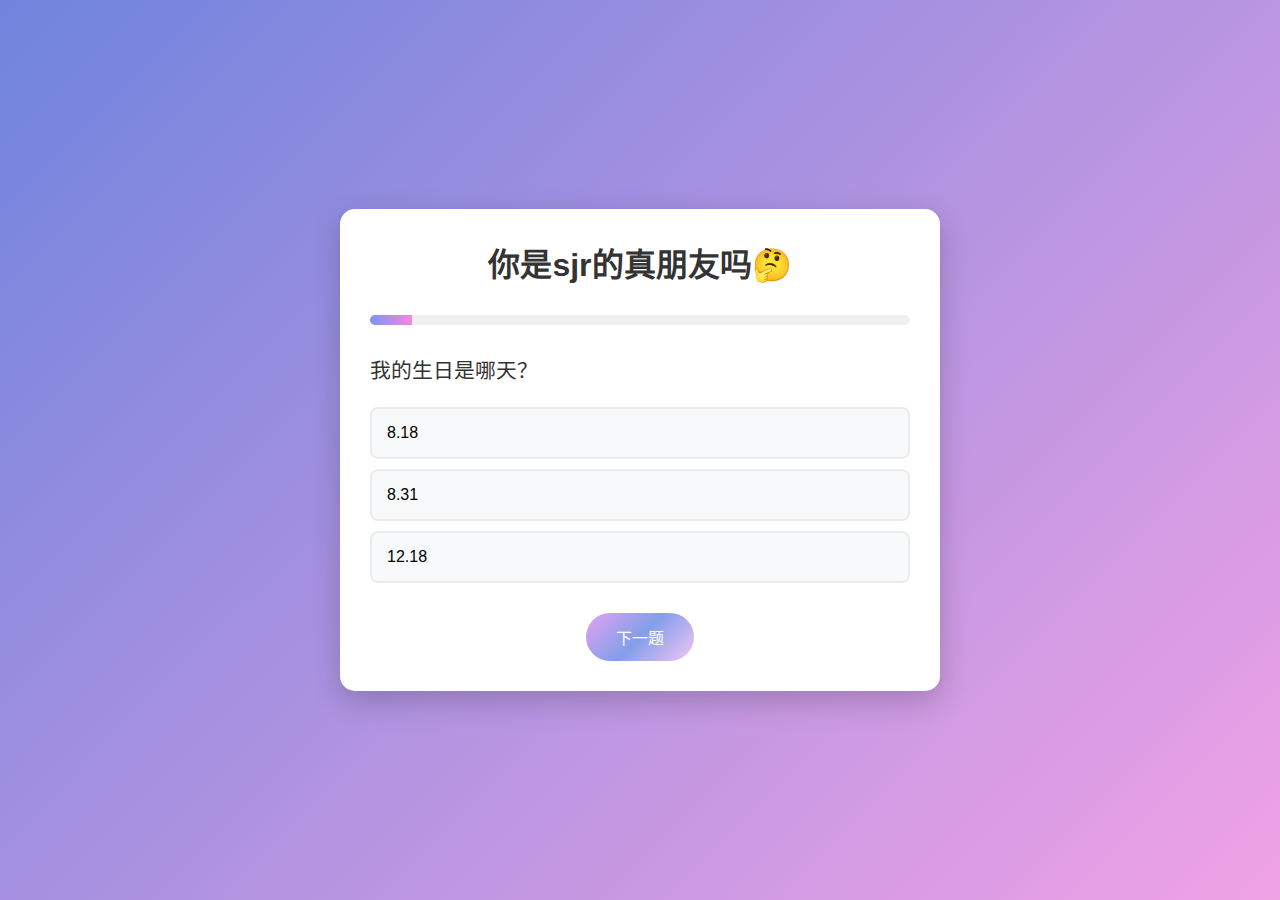
<file: index.html>
<!DOCTYPE html>
<html lang="zh-CN">

 <head>
    <meta charset="UTF-8">
    <meta name="viewport" content="width=device-width,initial-scale=1.0">
    <title>real friend Q&A!</title>
    <link rel="stylesheet" href="rf.css">
</head>

<body>
    <div class="container">
        <h1>你是sjr的真朋友吗🤔</h1>
    <div id="quiz-section" class="section active">
        <div class="progress-bar">
           <div class="progress" id="progress"></div> 
        </div>

        <div id="question"></div>
        <div id="options" class="options"></div>

        <button id="next-btn" class="btn">下一题</button>
    </div>
    <div id="result-section" class="section">
        <h2>你是sjr的真朋友吗🤔:<span id="realfriend_result"></span></h2>
        <button id="restart-btn" class="btn">我不服！重来！</button>
    </div>
    </div>
    <script src="rfs.js"></script>
</body>
</html>
</file>
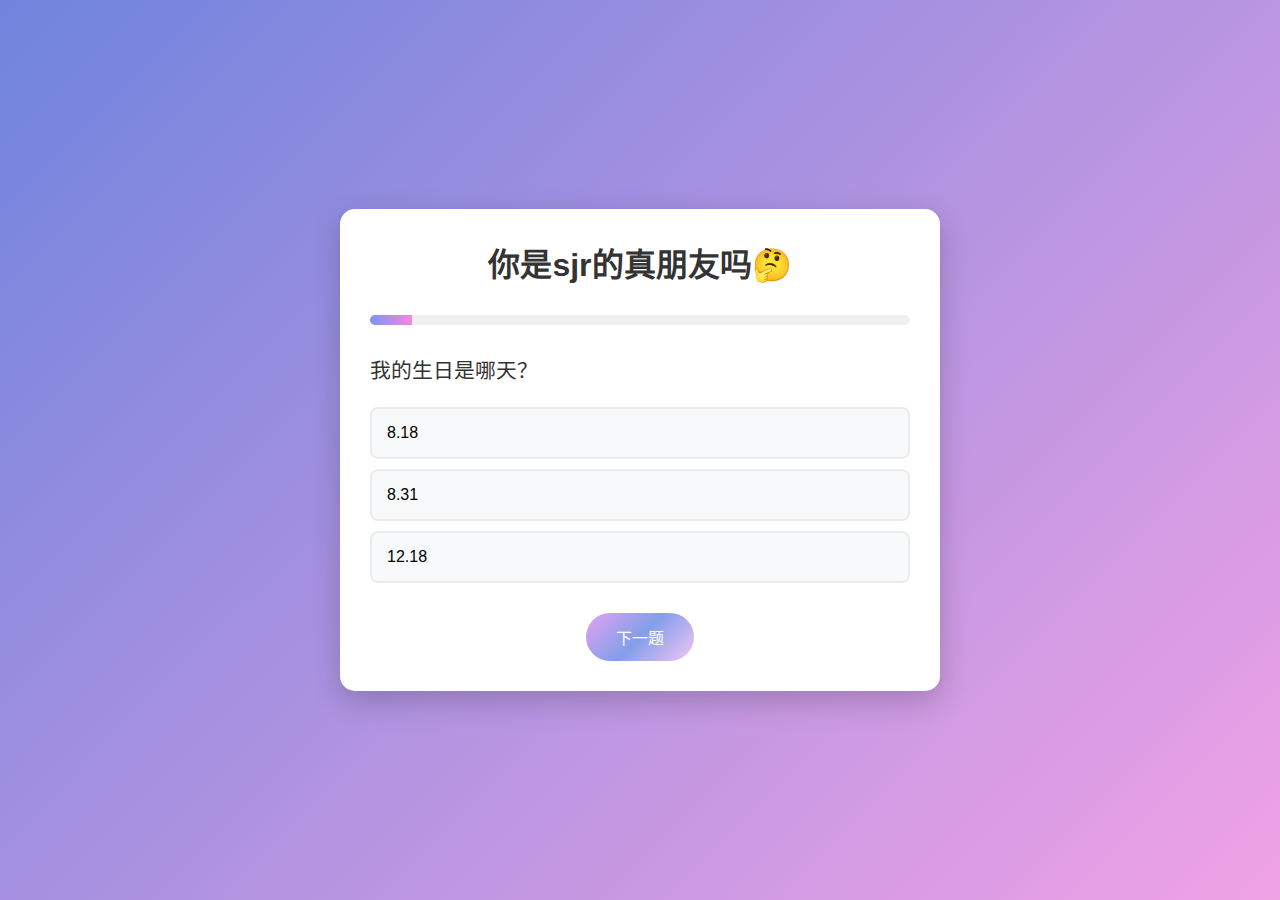
<file: test_friend.html>
<!DOCTYPE html>
<html lang="zh-CN">

 <head>
    <meta charset="UTF-8">
    <meta name="viewport" content="width=device-width,initial-scale=1.0">
    <title>real friend Q&A!</title>
    <link rel="stylesheet" href="rf.css">
</head>

<body>
    <div class="container">
        <h1>你是sjr的真朋友吗🤔</h1>
    <div id="quiz-section" class="section active">
        <div class="progress-bar">
           <div class="progress" id="progress"></div> 
        </div>

        <div id="question"></div>
        <div id="options" class="options"></div>

        <button id="next-btn" class="btn">下一题</button>
    </div>
    <div id="result-section" class="section">
        <h2>你是sjr的真朋友吗🤔:<span id="realfriend_result"></span></h2>
        <button id="restart-btn" class="btn">我不服！重来！</button>
    </div>
    </div>
    <script src="rfs.js"></script>
</body>
</html>
</file>
<file: rf.css>
* {
    margin: 0;
    padding: 0;
    box-sizing: border-box;
}

body {
    font-family: 'Microsoft YaHei', sans-serif;
    background: linear-gradient(135deg, #6f84dd 0%, #f0a2e5 100%);
    min-height: 100vh;
    display: flex;
    justify-content: center;
    align-items: center;
    padding: 20px;
}

.container {
    background: white;
    border-radius: 15px;
    padding: 30px;
    box-shadow: 0 10px 30px rgba(0,0,0,0.2);
    max-width: 600px;
    width: 100%;
}

.section {
    display: none;
}

.section.active {
    display: block;
}

h1 {
    text-align: center;
    color: #333;
    margin-bottom: 30px;
    font-size: 2em;
}

.progress-bar {
    background: #f0f0f0;
    border-radius: 10px;
    height: 10px;
    margin-bottom: 30px;
    overflow: hidden;
}

.progress {
    background: linear-gradient(90deg, #7d93f3, #f689dc);
    height: 100%;
    width: 0%;
    transition: width 0.3s ease;
}

#question {
    font-size: 1.3em;
    margin-bottom: 20px;
    color: #333;
    line-height: 1.5;
}

.options {
    margin-bottom: 30px;
}

.option {
    background: #f8f9fa;
    border: 2px solid #e9ecef;
    border-radius: 8px;
    padding: 15px;
    margin-bottom: 10px;
    cursor: pointer;
    transition: all 0.3s ease;
}

.option:hover {
    background: #e9ecef;
    border-color: #667eea;
}

.option.selected {
    background: #667eea;
    color: white;
    border-color: #667eea;
}

.btn {
    background: linear-gradient(135deg,#e2a2f0,#839ee9,#f1c6f5);
    color: white;
    border: none;
    padding: 12px 30px;
    border-radius: 25px;
    cursor: pointer;
    font-size: 1em;
    transition: transform 0.3s ease;
    display: block;
    margin: 0 auto;
}

.btn:hover {
    transform: translateY(-2px);
}

#result-section {
    text-align: center;
}

#realfriend_result {
    color: #667eea;
    font-size: 2em;
    font-weight: bold;
}

#result-description {
    margin: 20px 0;
    line-height: 1.6;
    text-align: left;
}
</file>
